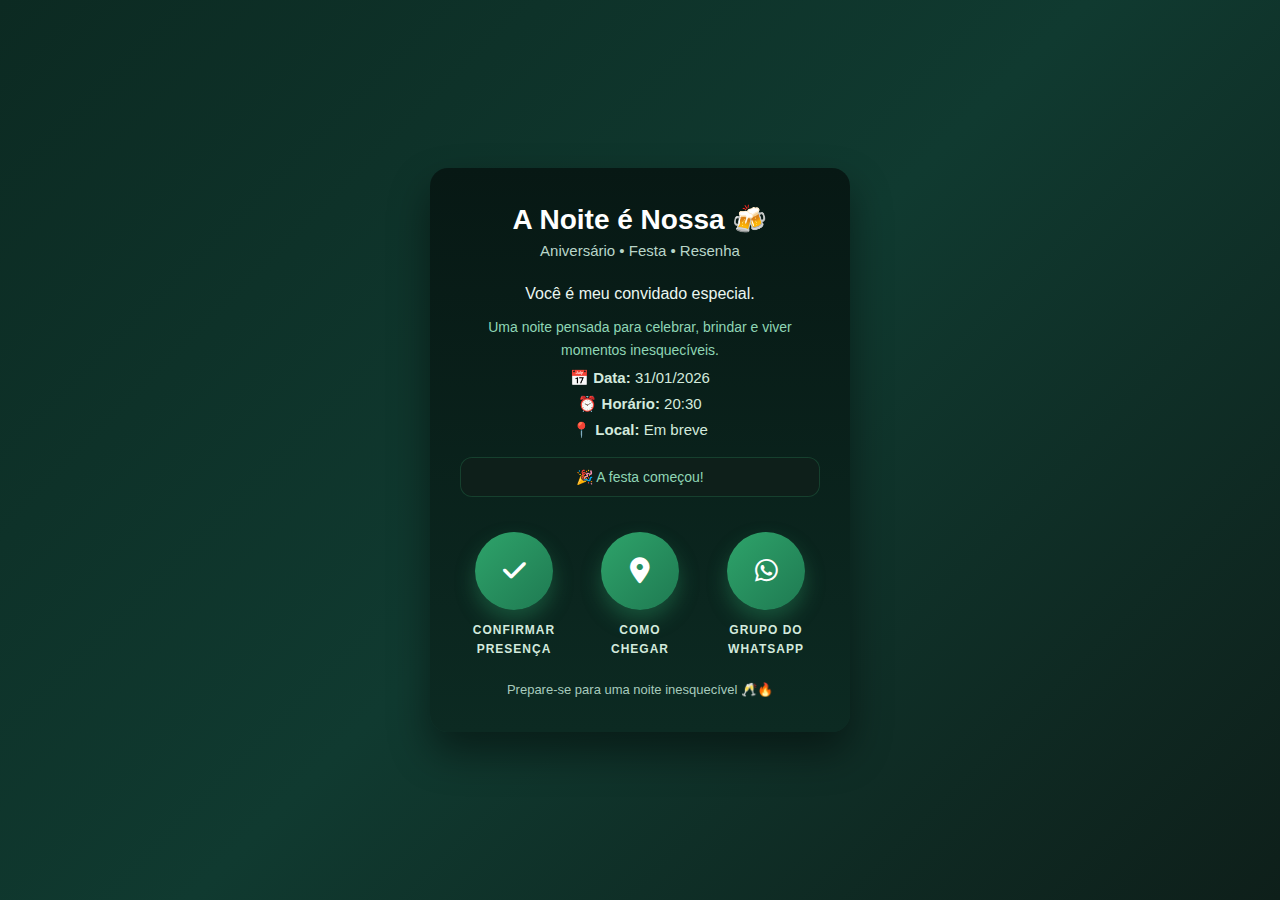
<file: index.html>
<!DOCTYPE html>
<html lang="pt-BR">
<head>
    <link rel="icon" href="data:image/svg+xml,<svg xmlns=%22http://www.w3.org/2000/svg%22 viewBox=%220 0 100 100%22><text y=%22.9em%22 font-size=%2290%22>🍻</text></svg>">
    <meta charset="UTF-8">
    <title>A Noite é Nossa</title>
    <link rel="stylesheet" href="https://cdnjs.cloudflare.com/ajax/libs/font-awesome/6.5.1/css/all.min.css">
    <link rel="stylesheet" href="style.css">
    <meta name="viewport" content="width=device-width, initial-scale=1.0">
</head>
<body>

<div class="container">
    <h1>A Noite é Nossa 🍻</h1>
    <p class="subtitle">Aniversário • Festa • Resenha</p>

    <p class="invite-text highlight">
        Você é meu convidado especial.<br>
        <span>Uma noite pensada para celebrar, brindar e viver momentos inesquecíveis.</span>
    </p>

    <div class="info">
        <p><strong>📅 Data:</strong> 31/01/2026</p>
        <p><strong>⏰ Horário:</strong> 20:30</p>
        <p><strong>📍 Local:</strong> Em breve</p>
    </div>

    <!-- CONTADOR AQUI -->
    <div id="contador" class="contador"></div>

    <div class="actions">
        <a href="confirmar.html" class="action-item">
            <div class="icon-circle">
                <i class="fa-solid fa-check"></i>
            </div>
            <span>CONFIRMAR<br>PRESENÇA</span>
        </a>

        <a href="https://www.google.com/maps/search/?api=1&query=SEU_ENDERECO_AQUI"
           target="_blank"
           class="action-item">
            <div class="icon-circle">
                <i class="fa-solid fa-location-dot"></i>
            </div>
            <span>COMO<br>CHEGAR</span>
        </a>

        <a href="https://chat.whatsapp.com/J1dv8HLtSKk7AV3XwUeW16"
           target="_blank"
           class="action-item">
            <div class="icon-circle">
                <i class="fa-brands fa-whatsapp"></i>
            </div>
            <span>GRUPO DO<br>WHATSAPP</span>
        </a>
    </div>

    <p class="footer">
        Prepare-se para uma noite inesquecível 🥂🔥
    </p>
</div>

<script src="script.js"></script>
</body>
</html>
</file>
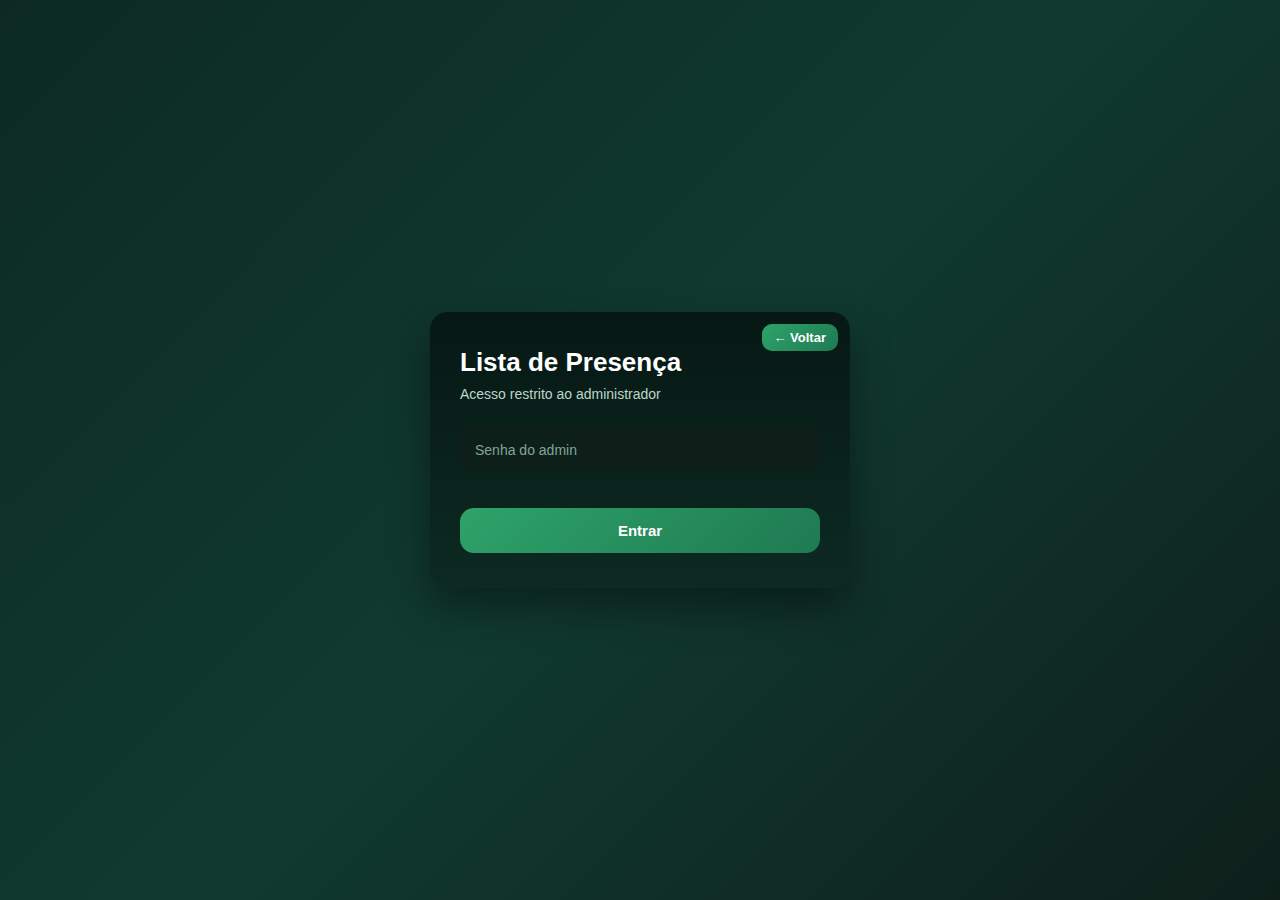
<file: admin.html>
<!DOCTYPE html>
<html lang="pt-BR">
<head>
    <link rel="icon" href="data:image/svg+xml,<svg xmlns=%22http://www.w3.org/2000/svg%22 viewBox=%220 0 100 100%22><text y=%22.9em%22 font-size=%2290%22>🍻</text></svg>">
    <meta charset="UTF-8">
    <title>Painel Admin</title>
    <link rel="stylesheet" href="style.css">
    <meta name="viewport" content="width=device-width, initial-scale=1.0">
</head>
<body>

<div class="confirm-container">

    <!-- BOTÃO VOLTAR -->
    <button id="btnVoltar" class="btn-voltar">← Voltar</button>

    <!-- AÇÕES ADMIN -->
    <div id="adminActions" class="admin-actions" style="display:none;">
        <button onclick="sairAdmin()" class="admin-btn sair">
            Sair
        </button>

        <button onclick="limparLista()" class="admin-btn danger">
            Limpar lista
        </button>
    </div>

    <h1>Lista de Presença</h1>
    <p class="confirm-subtitle">
        Acesso restrito ao administrador
    </p>

    <div id="loginAdmin">
        <div class="field">
            <input type="password" id="senha" placeholder="Senha do admin">
        </div>

        <button onclick="verLista()" class="confirm-btn">
            Entrar
        </button>
    </div>

    <div id="resumoAdmin" class="resumo-admin" style="display:none;">
        <div class="resumo-item">
            <strong id="totalConvidados">0</strong>
            <span>Confirmados</span>
        </div>

        <div class="resumo-item">
            <strong id="totalAcompanhantes">0</strong>
            <span>Acompanhantes</span>
        </div>
    </div>

    <div id="lista" class="lista-admin" style="display:none;"></div>
</div>

<script src="script.js"></script>
</body>
</html>
</file>
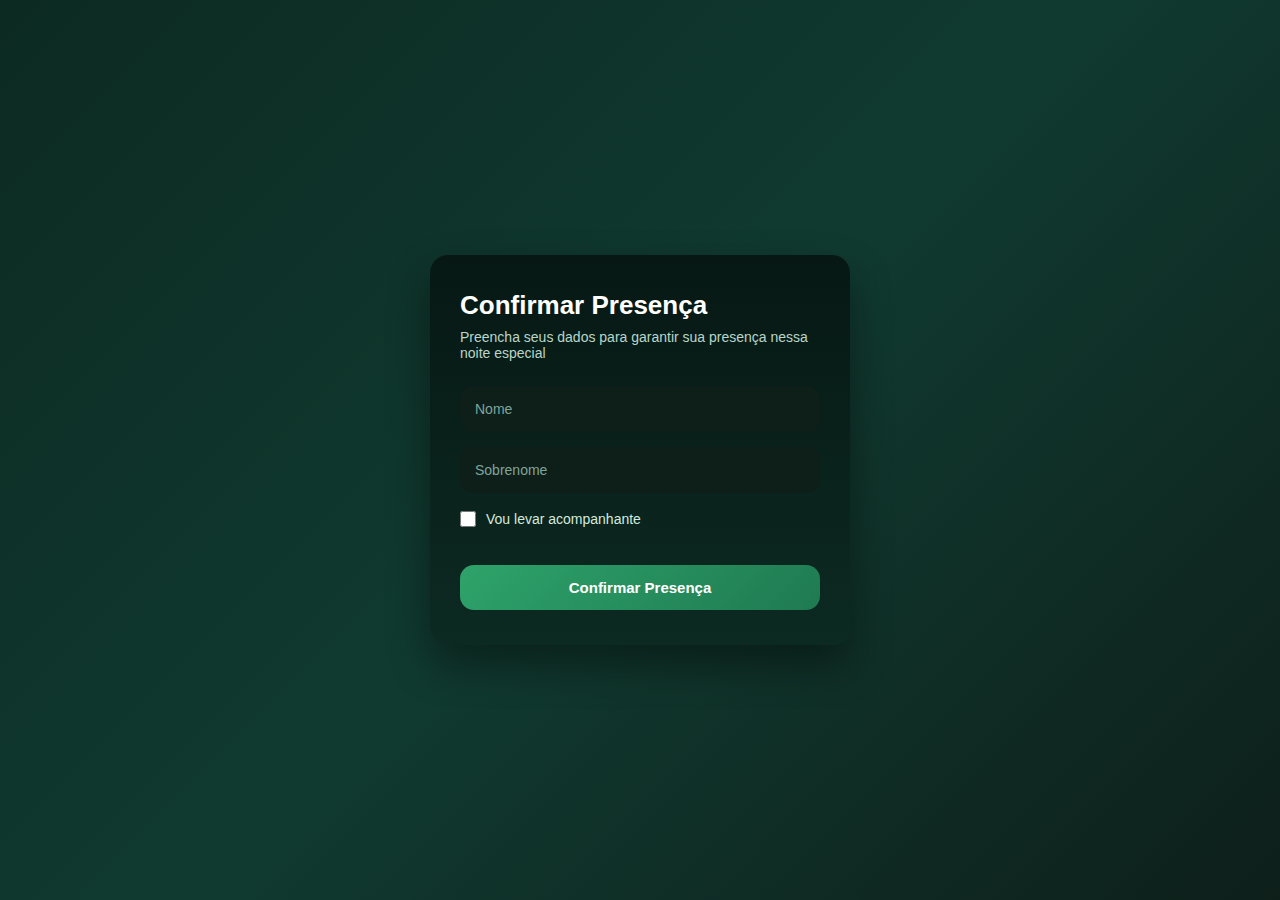
<file: confirmar.html>
<!DOCTYPE html>
    <html lang="pt-BR">
    <head>
        <link rel="icon" href="data:image/svg+xml,<svg xmlns=%22http://www.w3.org/2000/svg%22 viewBox=%220 0 100 100%22><text y=%22.9em%22 font-size=%2290%22>🍻</text></svg>">
        <meta charset="UTF-8">
        <title>Confirmar Presença</title>
        <link rel="stylesheet" href="style.css">
        <meta name="viewport" content="width=device-width, initial-scale=1.0">
    </head>
    <body>

    <div class="confirm-container">
        <h1>Confirmar Presença</h1>
        <p class="confirm-subtitle">
            Preencha seus dados para garantir sua presença nessa noite especial
        </p>

        <form id="formPresenca">

            <div class="field">
                <input type="text" id="nome" placeholder="Nome" required>
            </div>

            <div class="field">
                <input type="text" id="sobrenome" placeholder="Sobrenome" required>
            </div>

            <div class="check-group">
                <input type="checkbox" id="acompanhante">
                <label for="acompanhante">Vou levar acompanhante</label>
            </div>

            <div class="field" id="campoAcompanhante" style="display:none;">
                <input type="text" id="nomeAcompanhante" placeholder="Nome do acompanhante">
            </div>

            <button type="submit" class="confirm-btn">
                Confirmar Presença
            </button>

        </form>
    </div>

    <script src="script.js"></script>
    </body>
</file>
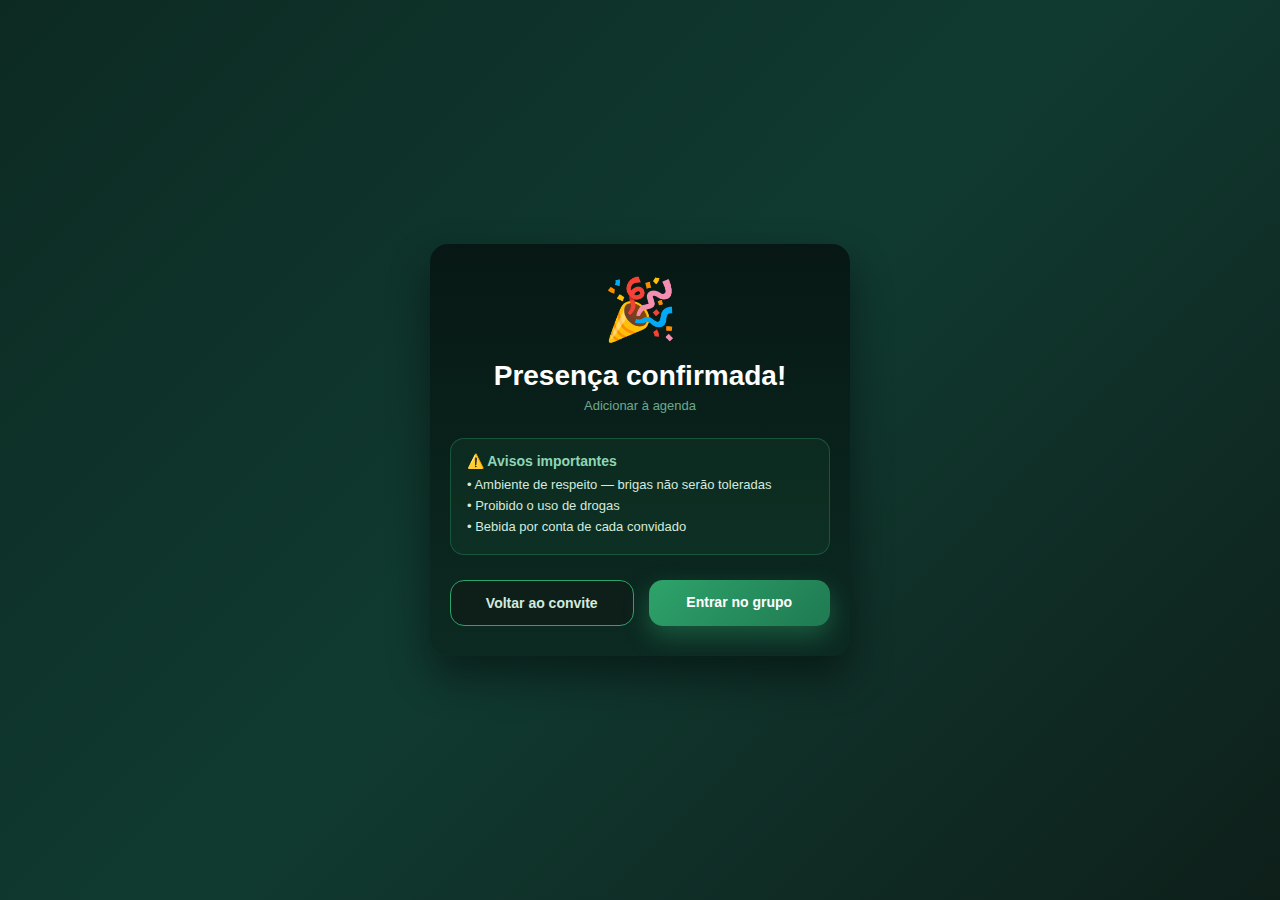
<file: sucesso.html>
<!DOCTYPE html>
<html lang="pt-BR">
<head>
    <link rel="icon" href="data:image/svg+xml,<svg xmlns=%22http://www.w3.org/2000/svg%22 viewBox=%220 0 100 100%22><text y=%22.9em%22 font-size=%2290%22>🍻</text></svg>">
    <meta charset="UTF-8">
    <title>Presença Confirmada</title>
    <meta name="viewport" content="width=device-width, initial-scale=1.0">

    <link rel="stylesheet" href="style.css">
</head>
<body>

<div class="container success-container">
    <div class="success-icon">🎉</div>

    <h1>Presença confirmada!</h1>

    <p class="agenda-subtle">
        <a href="https://www.google.com/calendar/render?action=TEMPLATE&text=A+Noite+é+Nossa&dates=20260131T203000/20260201T030000&details=Festa+-+Anivers%C3%A1rio+-+Resenha&location=Em+breve" target="_blank">
            Adicionar à agenda
        </a>
    </p>

    <p id="mensagemSucesso" class="success-text"></p>

    <div class="success-aviso">
        <p class="titulo">⚠️ Avisos importantes</p>
        <ul>
            <li>• Ambiente de respeito — brigas não serão toleradas</li>
            <li>• Proibido o uso de drogas</li>
            <li>• Bebida por conta de cada convidado</li>
        </ul>
    </div>

    <div class="success-actions">
        <a href="index.html" class="success-btn secondary">
            Voltar ao convite
        </a>

        <a href="https://chat.whatsapp.com/J1dv8HLtSKk7AV3XwUeW16"
        target="_blank"
        class="success-btn primary">
        Entrar no grupo
        </a>
    </div>
</div>

<script src="sucesso.js"></script>
</body>
</html>
</file>
<file: style.css>
* {
    margin: 0;
    padding: 0;
    box-sizing: border-box;
    font-family: 'Inter', Arial, Helvetica, sans-serif;
}

/* ===== FUNDO ===== */
body {
    background: linear-gradient(135deg, #0c2a22, #103a30, #0e1f1a);
    min-height: 100vh;
    display: flex;
    justify-content: center;
    align-items: center;
    color: #fff;
}

/* ===== CARD PRINCIPAL ===== */
.container {
    background: linear-gradient(180deg, #071814, #0c2a22);
    padding: 35px 30px;
    border-radius: 18px;
    width: 100%;
    max-width: 420px;
    text-align: center;
    box-shadow: 0 20px 40px rgba(0,0,0,0.45);
}

/* ===== TEXTOS ===== */
h1 {
    font-size: 28px;
    margin-bottom: 6px;
    font-weight: 700;
}

.subtitle {
    font-size: 15px;
    margin-bottom: 22px;
    color: #b9d6c9;
}

.invite-text.highlight {
    font-size: 16px;
    color: #eaf6f1;
    font-weight: 500;
    line-height: 1.6; /* espaçamento geral */
}

.invite-text.highlight span {
    display: block;
    margin-top: 10px; /* 👈 espaço entre as frases */
    font-size: 14px;
    color: #8fd6b5;
}

.info p {
    margin: 8px 0;
    font-size: 15px;
    color: #d3eadd;
}

/* ===== AÇÕES (ÍCONE + TEXTO) ===== */
.actions {
    display: flex;
    justify-content: space-between;
    gap: 18px;
    margin-top: 35px;
}

.action-item {
    text-decoration: none;
    color: #d3eadd;
    text-align: center;
    flex: 1;
}

/* ÍCONE */
.icon-circle {
    width: 78px;
    height: 78px;
    background: linear-gradient(135deg, #2ea36a, #1f7a52);
    border-radius: 50%;
    display: flex;
    align-items: center;
    justify-content: center;
    font-size: 26px;
    margin: 0 auto 10px auto;
    color: #ffffff;
    box-shadow: 0 10px 20px rgba(46,163,106,0.35);
    transition: transform 0.3s, box-shadow 0.3s;
}

.action-item span {
    font-size: 12px;
    font-weight: 700;
    letter-spacing: 1px;
    line-height: 1.3;
}

/* HOVER */
.action-item:hover .icon-circle {
    transform: translateY(-4px) scale(1.05);
    box-shadow: 0 15px 30px rgba(46,163,106,0.45);
}

/* ===== RODAPÉ ===== */
.footer {
    margin-top: 25px;
    font-size: 13px;
    color: #a7cbbd;
}


/* ===== CONFIRMAÇÃO DE PRESENÇA ===== */

.confirm-container {
    background: linear-gradient(180deg, #071814, #0c2a22);
    padding: 35px 30px;
    border-radius: 18px;
    width: 100%;
    max-width: 420px;
    box-shadow: 0 20px 40px rgba(0,0,0,0.4);
}

.confirm-container h1 {
    font-size: 26px;
    margin-bottom: 8px;
}

.confirm-subtitle {
    font-size: 14px;
    color: #b9d6c9;
    margin-bottom: 25px;
}

.field {
    margin-bottom: 15px;
}

.field input {
    width: 100%;
    padding: 14px;
    border-radius: 12px;
    border: 1px solid transparent;
    background: #0e1f1a;
    color: #fff;
    font-size: 14px;
    transition: border 0.3s, background 0.3s;
}

.field input::placeholder {
    color: #7fa59a;
}

.field input:focus {
    outline: none;
    border-color: #2ea36a;
    background: #102821;
}

/* Checkbox */

.check-group {
    display: flex;
    align-items: center;
    gap: 10px;
    margin: 18px 0;
    font-size: 14px;
    color: #d3eadd;
}

.check-group input {
    width: 16px;
    height: 16px;
}

/* Botão */

.confirm-btn {
    margin-top: 20px;
    width: 100%;
    padding: 14px;
    border-radius: 14px;
    border: none;
    background: linear-gradient(135deg, #2ea36a, #1f7a52);
    color: #fff;
    font-size: 15px;
    font-weight: bold;
    cursor: pointer;
    transition: transform 0.2s, box-shadow 0.2s;
}

.confirm-btn:hover {
    transform: translateY(-2px);
    box-shadow: 0 10px 25px rgba(46,163,106,0.4);
}

/* ===== ADMIN ===== */

.lista-admin {
    margin-top: 25px;
    display: flex;
    flex-direction: column;
    gap: 12px;
}

.item-admin {
    background: #0e1f1a;
    padding: 12px 14px;
    border-radius: 12px;
    display: flex;
    align-items: center;
    gap: 12px;
    font-size: 14px;
    color: #d3eadd;
}

.item-admin .numero {
    width: 26px;
    height: 26px;
    background: linear-gradient(135deg, #2ea36a, #1f7a52);
    border-radius: 50%;
    display: flex;
    align-items: center;
    justify-content: center;
    font-size: 13px;
    font-weight: bold;
    color: #fff;
}

.item-admin .nome small {
    display: block;
    font-size: 12px;
    color: #8fd6b5;
    margin-top: 2px;
}

.empty {
    margin-top: 20px;
    text-align: center;
    font-size: 14px;
    color: #7fa59a;
}

/* ===== ADMIN | LISTA COM SCROLL ===== */

.lista-admin {
    margin-top: 25px;
    display: flex;
    flex-direction: column;
    gap: 12px;

    max-height: 320px;      /* altura máxima da lista */
    overflow-y: auto;       /* ativa scroll vertical */
    padding-right: 6px;     /* espaço p/ scrollbar */
}

/* Scroll bonito (Chrome / Edge) */
.lista-admin::-webkit-scrollbar {
    width: 6px;
}

.lista-admin::-webkit-scrollbar-track {
    background: transparent;
}

.lista-admin::-webkit-scrollbar-thumb {
    background: #2ea36a;
    border-radius: 6px;
}

/* Firefox */
.lista-admin {
    scrollbar-width: thin;
    scrollbar-color: #2ea36a transparent;
}

/* ===== ADMIN | AÇÕES ===== */

.admin-actions {
    display: flex;
    justify-content: flex-end;
    margin: 15px 0;
}

.btn-clear {
    padding: 8px 14px;
    border-radius: 10px;
    border: none;
    background: linear-gradient(135deg, #a32e2e, #7a1f1f);
    color: #fff;
    font-size: 13px;
    font-weight: bold;
    cursor: pointer;
    transition: transform 0.2s, box-shadow 0.2s;
}

.btn-clear:hover {
    transform: translateY(-2px);
    box-shadow: 0 8px 20px rgba(163,46,46,0.4);
}

/* ===============================
   RESPONSIVO - MOBILE
================================ */

@media (max-width: 480px) {

    body {
        padding: 20px;
        align-items: flex-start;
    }

    .container,
    .confirm-container {
        width: 100%;
        max-width: 100%;
        padding: 28px 22px;
        border-radius: 16px;
    }

    h1 {
        font-size: 22px;
    }

    .subtitle {
        font-size: 13px;
    }

    .invite-text.highlight {
        font-size: 15px;
    }

    .invite-text.highlight span {
        font-size: 13px;
    }

    .info p {
        font-size: 14px;
    }

    /* AÇÕES (ícones) */
    .actions {
        gap: 14px;
    }

    .icon-circle {
        width: 64px;
        height: 64px;
        font-size: 22px;
    }

    .action-item span {
        font-size: 11px;
    }

    /* FORM */
    .field input {
        padding: 13px;
        font-size: 14px;
    }

    .confirm-btn {
        padding: 13px;
        font-size: 14px;
    }

    /* ADMIN */
    .lista-admin {
        max-height: 260px;
    }

    .item-admin {
        font-size: 13px;
        padding: 10px 12px;
    }

    .item-admin .numero {
        width: 24px;
        height: 24px;
        font-size: 12px;
    }

    .admin-actions {
        justify-content: center;
    }

    .btn-clear {
        width: 100%;
        text-align: center;
    }
}

/* ===== CONTADOR REGRESSIVO ===== */

.contador {
    margin-top: 18px;
    padding: 12px;
    border-radius: 12px;
    background: #0e1f1a;
    color: #8fd6b5;
    font-size: 14px;
    text-align: center;
    box-shadow: inset 0 0 0 1px rgba(46,163,106,0.25);
}

.contador strong {
    color: #ffffff;
    font-weight: 700;
}

/* ===== CONTADOR DE CONFIRMADOS ===== */

.resumo-admin {
    display: flex;
    gap: 15px;
    margin-bottom: 15px;
}

.resumo-item {
    flex: 1;
    background: #111;
    border-radius: 10px;
    padding: 12px;
    text-align: center;
    color: #fff;
}

.resumo-item strong {
    font-size: 22px;
    display: block;
    color: #a855f7; /* roxo */
}

.resumo-item span {
    font-size: 13px;
    opacity: 0.8;
}

/* ===== PAGINA DE SUCESSO ===== */

.success-container {
    text-align: center;
    padding: 30px 20px;
}

.success-icon {
    font-size: 60px;
    margin-bottom: 15px;
}

.success-text {
    font-size: 16px;
    margin: 15px 0 25px;
    line-height: 1.5;
    opacity: 0.9;
}

/* ===== BOTÕES PÁGINA DE SUCESSO ===== */

.success-actions {
    display: flex;
    gap: 15px;
    margin-top: 25px;
}

.success-btn {
    flex: 1;
    text-align: center;
    padding: 14px 12px;
    border-radius: 14px;
    font-size: 14px;
    font-weight: bold;
    text-decoration: none;
    transition: transform 0.2s, box-shadow 0.2s;
}

/* ===== TEXTO DE SUCESSO ELEGANTE ===== */

.success-text {
    margin-top: 10px;
    line-height: 1.6;
}

.success-name {
    display: block;
    font-size: 15px;
    font-weight: 500;
    color: #eaf6f1;
    margin-bottom: 8px;
}

.success-line {
    display: block;
    font-size: 13px;
    color: #8fd6b5;
    opacity: 0.9;
}

/* Botão principal */
.success-btn.primary {
    background: linear-gradient(135deg, #2ea36a, #1f7a52);
    color: #fff;
    box-shadow: 0 10px 25px rgba(46,163,106,0.4);
}

/* Botão secundário */
.success-btn.secondary {
    background: #0e1f1a;
    color: #d3eadd;
    border: 1px solid #2ea36a;
}

/* Hover */
.success-btn:hover {
    transform: translateY(-2px);
}

/* Mobile */
@media (max-width: 480px) {
    .success-actions {
        flex-direction: column;
    }
}

/* ===== AÇÕES ADMIN ===== */

.admin-actions {
    display: flex;
    justify-content: space-between;
    gap: 12px;
    margin-bottom: 20px;
}

.admin-btn {
    flex: 1;
    padding: 12px;
    border-radius: 12px;
    border: none;
    font-weight: bold;
    cursor: pointer;
    transition: transform 0.2s, box-shadow 0.2s;
}

/* Sair */
.admin-btn.sair {
    background: #0e1f1a;
    color: #d3eadd;
    border: 1px solid #2ea36a;
}

/* Limpar lista */
.admin-btn.danger {
    background: linear-gradient(135deg, #b02a2a, #7a1f1f);
    color: #fff;
}

.admin-btn:hover {
    transform: translateY(-2px);
}

/* ===== AVISO PÓS-CONFIRMAÇÃO ===== */

.success-aviso {
    margin: 20px 0 25px;
    padding: 14px 16px;
    border-radius: 14px;
    background: rgba(46, 163, 106, 0.08);
    border: 1px solid rgba(46, 163, 106, 0.35);
    text-align: left;
}

.success-aviso .titulo {
    font-size: 14px;
    font-weight: bold;
    margin-bottom: 8px;
    color: #8fd6b5;
}

.success-aviso ul {
    list-style: none;
    font-size: 13px;
    color: #d3eadd;
}

.success-aviso ul li {
    margin-bottom: 6px;
}

.agenda-subtle {
    margin-top: 6px;
    margin-bottom: 12px;
    font-size: 13px;
}

.agenda-subtle a {
    color: #8fd6b5;
    text-decoration: none;
    opacity: 0.75;
}

.agenda-subtle a:hover {
    opacity: 1;
    text-decoration: underline;
}

.item-admin {
    background: #0e1f1a;
    padding: 12px 14px;
    border-radius: 12px;
    display: flex;
    align-items: center;
    /* gap: 12px;  remover o gap entre todos */
    font-size: 14px;
    color: #d3eadd;
}

/* Faz o nome ocupar todo o espaço disponível */
.item-admin .nome {
    flex: 1; /* ocupa espaço entre número e botão */
}

/* Botão da lixeira fica no canto direito */
.item-admin .btn-delete {
    background: none;
    border: none;
    cursor: pointer;
    font-size: 16px;
    opacity: 0.5;
    margin-left: 12px; /* espaço entre nome e botão */
}

.item-admin .btn-delete:hover {
    opacity: 1;
}

/* Botão voltar dentro do card, canto superior direito */
.btn-voltar {
    position: absolute; /* relativo ao confirm-container */
    top: 12px;
    right: 12px;
    padding: 6px 12px;
    background: linear-gradient(135deg, #2ea36a, #1f7a52);
    color: #fff;
    border: none;
    border-radius: 10px;
    cursor: pointer;
    font-size: 13px;
    font-weight: bold;
    transition: transform 0.2s, box-shadow 0.2s;
    z-index: 10; /* garante que fique acima do conteúdo */
}

.btn-voltar:hover {
    transform: translateY(-2px);
    box-shadow: 0 6px 15px rgba(46,163,106,0.4);
}

/* Garante que o container seja relativo para posicionamento absoluto do botão */
.confirm-container {
    position: relative;
}
</file>
